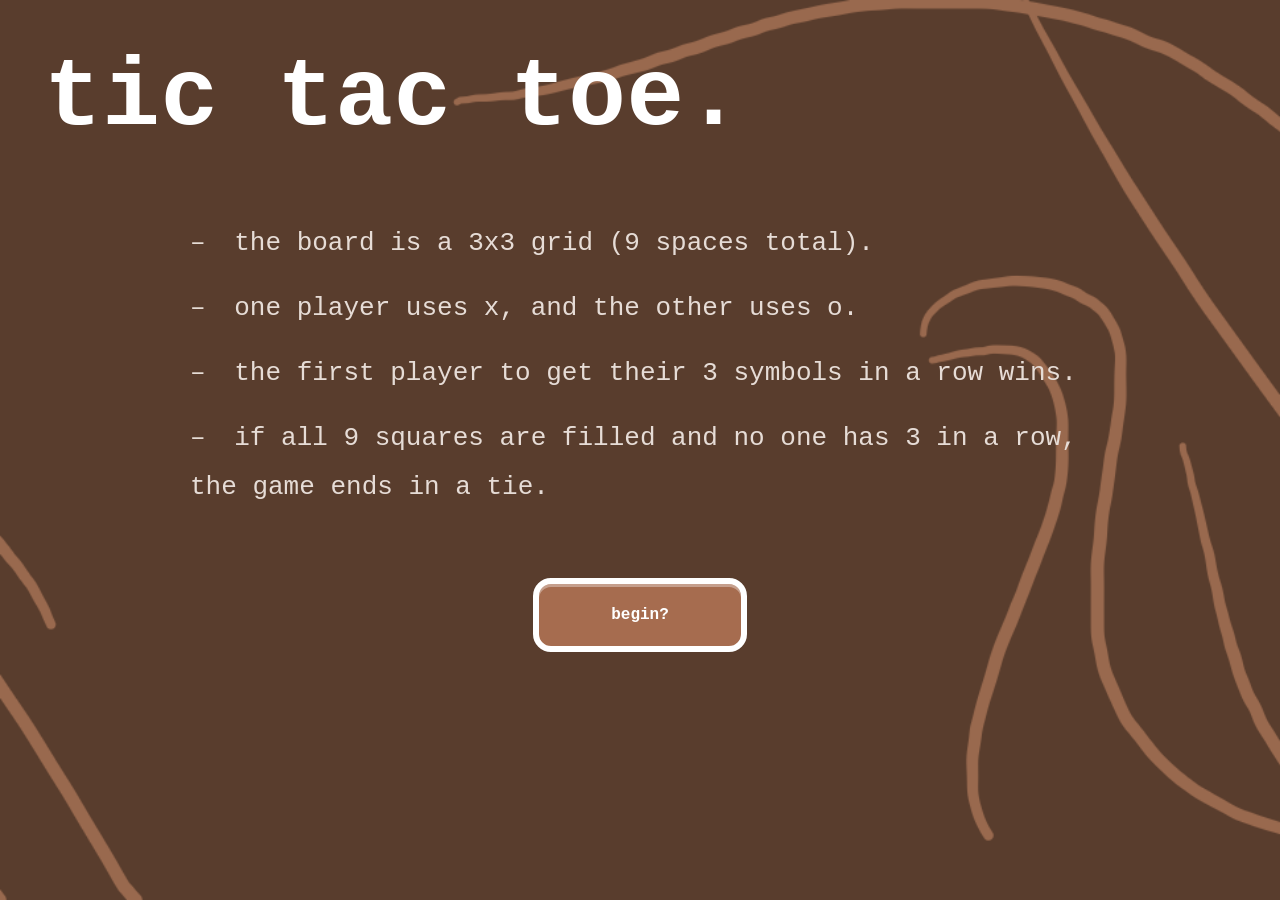
<file: index.html>
<!DOCTYPE html>
<html lang="en">
<head>
  <meta charset="UTF-8"/>
  <meta name="viewport" content="width=device-width, initial-scale=1.0"/>
  <title>tic tac toe.</title>
  <link href="style.css" rel="stylesheet">
</head>
<body class="backdrop">
  <main class="hero">
    <h1 class="title">tic tac toe.</h1>

    <ul class="rules">
      <li>the board is a 3x3 grid (9 spaces total).</li>
      <li>one player uses x, and the other uses o.</li>
      <li>the first player to get their 3 symbols in a row wins.</li>
      <li>if all 9 squares are filled and no one has 3 in a row, the game ends in a tie.</li>
    </ul>

    <a class="cta-btn" href="game.html">begin?</a>
  </main>
</body>
</html>
</file>
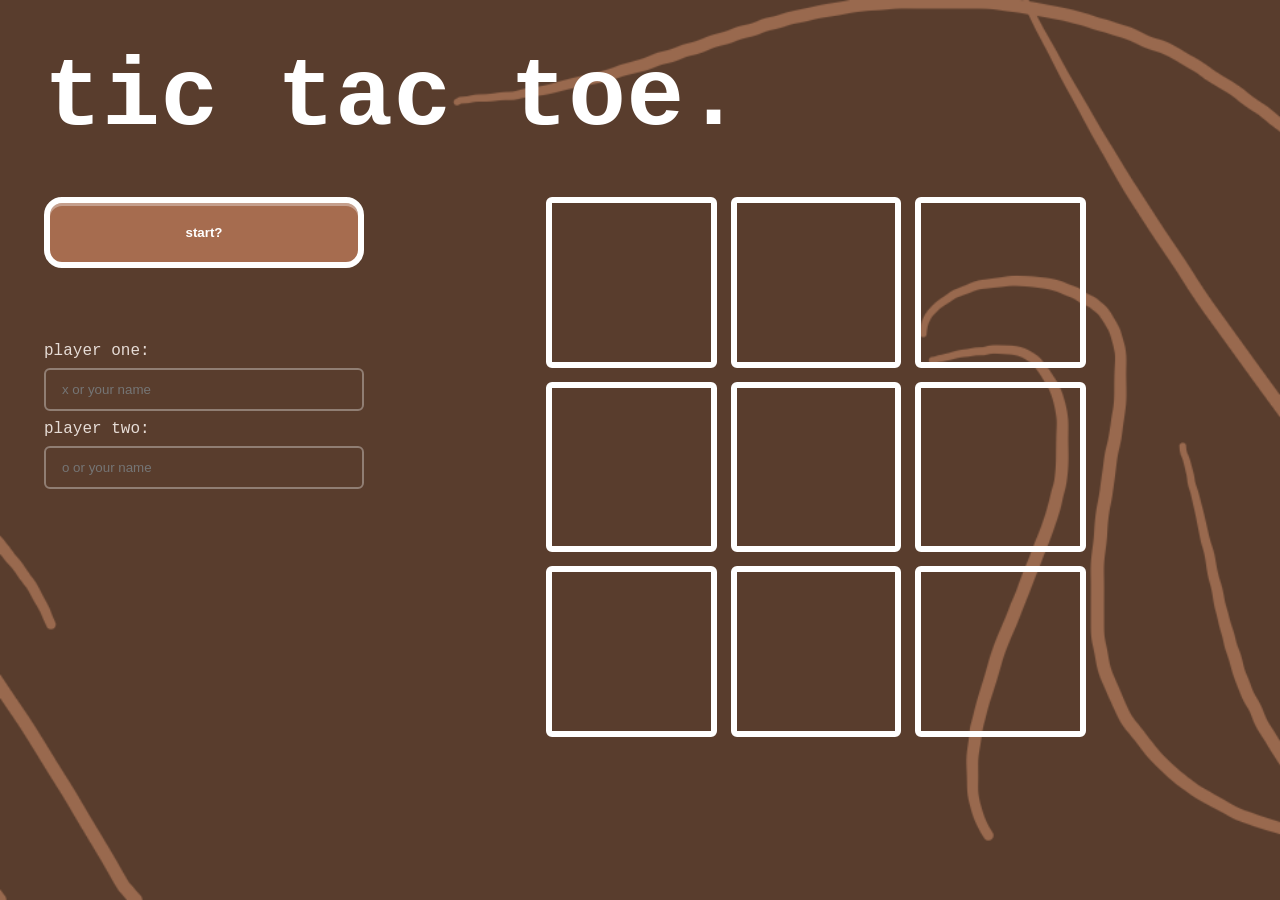
<file: game.html>
<!DOCTYPE html>
<html lang="en">
<head>
  <meta charset="UTF-8">
  <meta name="viewport" content="width=device-width, initial-scale=1.0">
  <title>tic tac toe.</title>
  <link href="style.css" rel="stylesheet"/>
</head>
<body class="backdrop">
  <header class="bar">
    <h1 class="title sm">tic tac toe.</h1>
  </header>

  <main class="stage">
    <section class="left-rail">
      <button id="startBtn" class="pill">start?</button>

      <div id="status" class="status"></div>

      <form id="namesForm" class="names">
        <label>
          player one:
          <input id="p1Name" type="text" placeholder="x or your name" maxlength="16"/>
        </label>
        <label>
          player two:
          <input id="p2Name" type="text" placeholder="o or your name" maxlength="16"/>
        </label>
      </form>

      <div id="score" class="score hidden">
        <p><span id="s1Name">player one</span> wins: <b id="s1Wins">0</b></p>
        <p><span id="s2Name">player two</span> wins: <b id="s2Wins">0</b></p>
      </div>
    </section>

    <section class="board-wrap">
      <div id="board" class="board" aria-label="tic tac toe board" role="grid">
        <!-- 9 cells injected with JS :D -->
      </div>
    </section>
  </main>

  <script src="game.js"></script>
</body>
</html>
</file>
<file: style.css>
:root {
  --bg: #4c3023;
  --ink: #fff;
  --ink-dim: #e6dcd6;
  --accent: #a66c4f;
  --line: #fff;
}

*{ box-sizing: border-box; }
html,body { height: 100%; }
body.backdrop {
  margin: 0;
  color: var(--ink);
  font-family: ui-monospace, SFMono-Regular, Menlo, Consolas, "Liberation Mono", "Courier New", monospace;
  background: var(--bg) url("./images/background.png") center/cover no-repeat fixed;
}

/* Background */
.hero {
  display: grid;
  grid-template-columns: 1fr;
  grid-template-rows: auto auto auto;
  gap: clamp(30px, 4vw, 50px);
  align-items: center;
  justify-items: center;
  padding: clamp(24px, 4vw, 44px);
  width: 100%;
  margin: 0;
  max-width: none;
}

.stage {
  display: grid;
  grid-template-columns: 320px 1fr;
  gap: clamp(18px, 4vw, 32px);
  padding: clamp(24px, 4vw, 44px);
  width: 100%;
  margin: 0;
  max-width: none;
}

/* Intro screen */
.title {
  margin: 0;
  font-weight: 700;
  letter-spacing: .04rem;
  font-size: clamp(56px, 10vw, 96px);
  align-self: start;
  justify-self: start;
}
.rules {
  list-style: none;
  padding-left: 0;
  line-height: 1.9;
  font-size: clamp(18px, 2.2vw, 26px);
  color: var(--ink-dim);
  margin: 0;
  text-align: left;
  max-width: 900px;
}
.rules li { 
  margin: .6em 0;
}
.rules li::before {
  content: "– ";
  margin-right: 0.5em;
}

.cta-btn {
  display: inline-block;
  margin: 0 auto;
  padding: 22px 72px;
  border-radius: 18px;
  background: var(--accent);
  color: var(--ink);
  border: 6px solid #fff;
  text-decoration: none;
  font-weight: 700;
  box-shadow: 0 3px 0 rgba(255,255,255,.35) inset;
}

/* Board page */
.bar { 
  width: 100%;
  margin: 0; 
  padding: clamp(24px, 4vw, 44px);
  padding-bottom: 0;
  color:#fff; 
}
.title.sm { 
  font-size: clamp(56px, 10vw, 96px);
  margin: 0;
  font-weight: 700;
  letter-spacing: .04rem;
}

/* Left column */
.left-rail { display: grid; gap: 18px; align-content: start; }
.pill {
  border: 6px solid #fff;
  background: var(--accent);
  color: var(--ink);
  border-radius: 18px;
  padding: 22px 72px;
  font-weight: 700;
  cursor: pointer;
  box-shadow: 0 3px 0 rgba(255,255,255,.35) inset;
}
.status {
  min-height: 28px;
  font-size: clamp(14px, 1.8vw, 20px);
}
.names label { display: block; margin: .6rem 0; color: var(--ink-dim); }
.names input {
  width: 100%; padding: 12px 16px; border-radius: 6px; border: 2px solid #fff5;
  background: #0000; color: var(--ink);
  outline: none;
  margin-top: 8px;
}
.names input:focus { border-color: #fff; box-shadow: 0 0 0 3px #ffffff30; }

.score.hidden { display: none; }
.score p { margin: .4rem 0; }

/* Board */
.board-wrap {display: grid; place-items: center; }
.board {
  width: min(540px, 66vw);
  aspect-ratio: 1/1;
  display: grid;
  grid-template-columns: repeat(3, 1fr);
  grid-template-rows: repeat(3, 1fr);
  gap: 14px;
}
.cell {
  border: 6px solid var(--line);
  border-radius: 6px;
  display: grid; place-items: center;
  font-size: clamp(44px, 12vw, 110px);
  font-weight: 700;
  cursor: pointer;
  user-select: none;
  background: #0000;
  color: #fff;
}
.cell.disabled { cursor: default; opacity: .8; }
</file>
